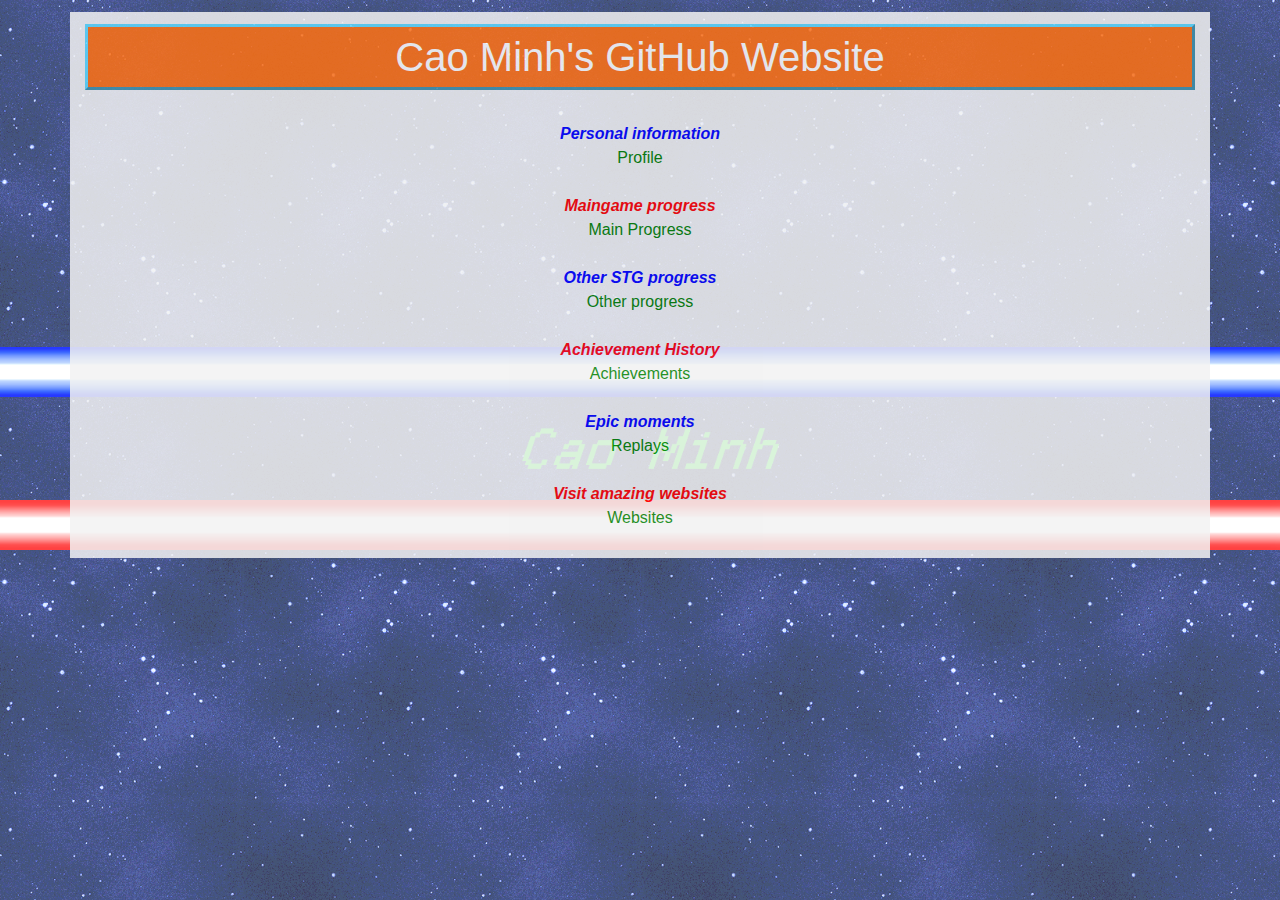
<file: index.html>
<!doctype html>
<html lang="en">
	<head>
		<title>Cao Minh's GitHub Website</title>
		<meta charset = 'utf-8'/>
        <meta http-equiv="X-UA-Compatible" content="IE=edge">
        <meta name="viewport" content="width=device-width, initial-scale=1">
		
		<link rel="stylesheet" href="dependencies/bootstrap/css/bootstrap.min.css">
		<script src="dependencies/jquery/jquery-3.5.1.min.js"></script>
		<script src="dependencies/bootstrap/js/bootstrap.min.js"></script>

		<link rel = 'stylesheet' href = 'general.css'/>
		<link rel = 'stylesheet' href = 'index.css'/>
		<link rel = 'icon' href = 'img/Icon2.ico'/>

	</head>
	
	<body>
		<div class="container main">
			<h1 class="text-center">Cao Minh's GitHub Website</h1>
			<br>
			<p>
				<b><i id='profile'>Personal information</i></b><br>
				<a href = 'profile.html'>Profile</a><br>
				<br>
				<b><i id='mainprogress'>Maingame progress</i></b><br>
				<a href = 'mainprogress.html'>Main Progress</a><br>
				<br>
				<b><i id='subprogress'>Other STG progress</i></b><br>
				<a href = 'subprogress.html'>Other progress</a><br>
				<br>
				<b><i id='achievement'>Achievement History</i></b><br>
				<a href = 'achievement.html'>Achievements</a><br>
				<br>
				<b><i id='replay'>Epic moments</i></b><br>
				<a href = 'replay.html'>Replays</a><br>
				<br>
				<b><i id='web'>Visit amazing websites</i></b><br>
				<a href = 'web.html'>Websites</a><br>
			</p>
		</div>
	</body>
</html>
</file>
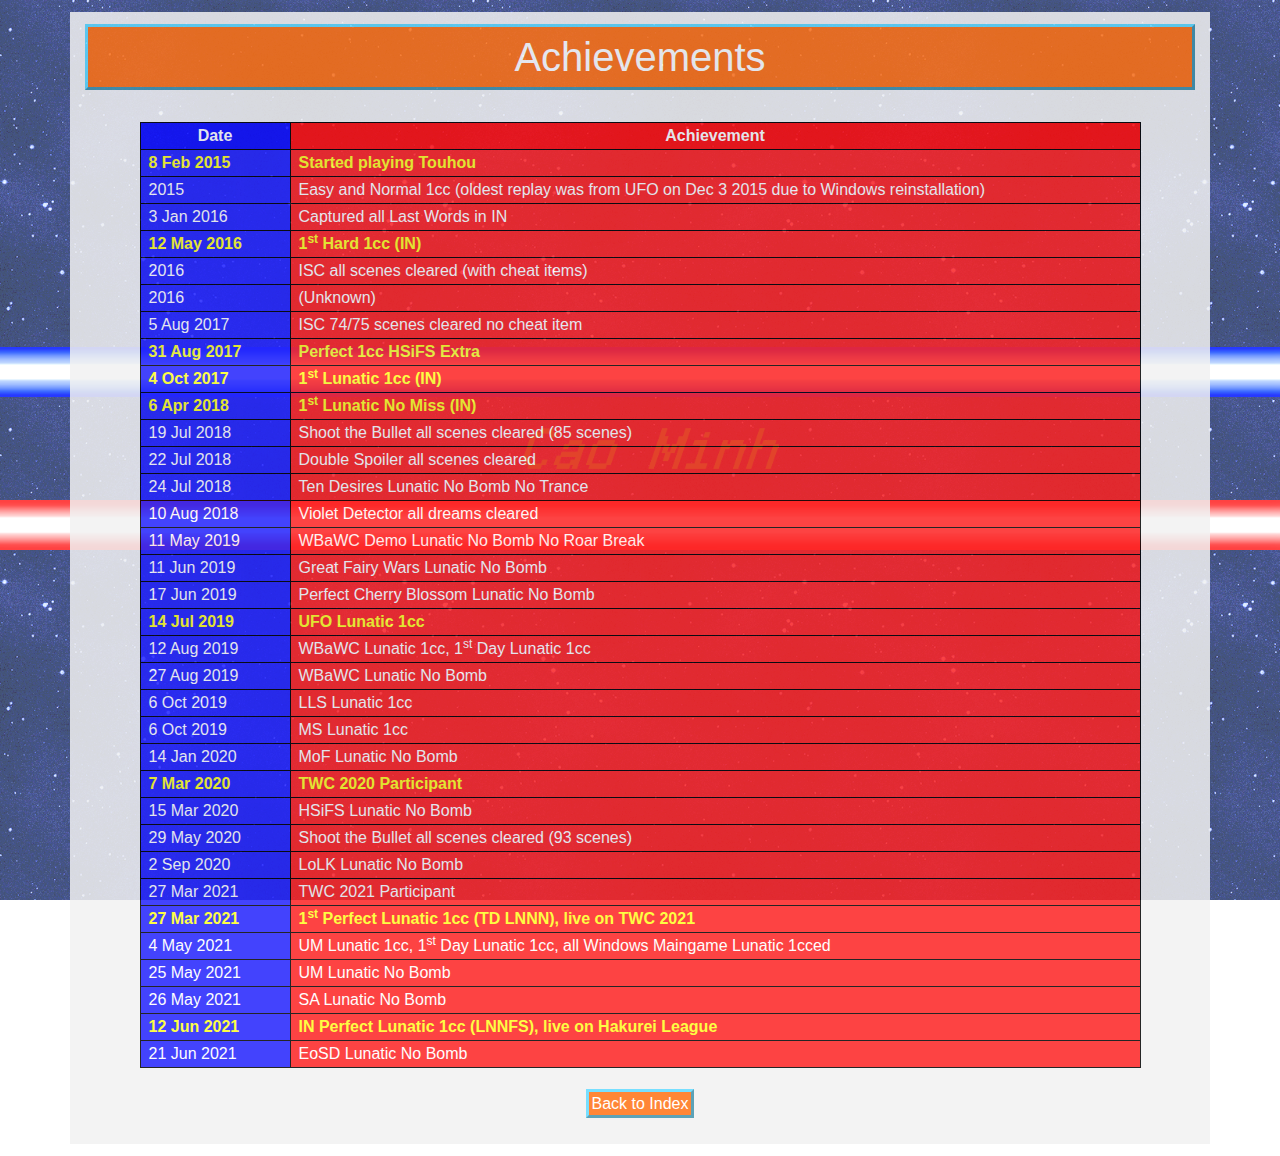
<file: achievement.html>
﻿<!doctype HTML>
<html>
	<head>
		<title>Achievements</title>
		<meta charset = 'utf-8'/>
        <meta http-equiv="X-UA-Compatible" content="IE=edge">
        <meta name="viewport" content="width=device-width, initial-scale=1">
		
		<link rel="stylesheet" href="dependencies/bootstrap/css/bootstrap.min.css">
		<script src="dependencies/jquery/jquery-3.5.1.min.js"></script>
		<script src="dependencies/bootstrap/js/bootstrap.min.js"></script>

		<link rel = 'stylesheet' href = 'general.css'/>
		<link rel = 'stylesheet' href = 'achievement.css'/>
		<link rel = 'icon' href = 'img/Icon2.ico'/>
	</head>
	
	<body>
		<div class="container main">
			<h1 class="text-center">Achievements</h1>
			<br>
			<table>
				<thead>
					<tr style = 'text-align: center'>
						<th class='left'>Date</th>
						<th class='right'>Achievement</th>
					</tr>
				</thead>
                <tbody>
                    <tr>
                        <td class='left ms'>8 Feb 2015</td>
                        <td class='right ms'>Started playing Touhou</td>
                    </tr>
                    <tr>
                        <td class='left'>2015</td>
                        <td class='right'>Easy and Normal 1cc (oldest replay was from UFO on Dec 3 2015 due to Windows reinstallation)</td>
                    </tr>
                    <tr>
                        <td class='left'>3 Jan 2016</td>
                        <td class='right'>Captured all Last Words in IN</td>
                    </tr>
                    <tr>
                        <td class='left ms'>12 May 2016</td>
                        <td class='right ms'>1<sup>st</sup> Hard 1cc (IN)</td>
                    </tr>
                    <tr>
                        <td class='left'>2016</td>
                        <td class='right'>ISC all scenes cleared (with cheat items)</td>
                    </tr>
                    <tr>
                        <td class='left'>2016</td>
                        <td class='right'>(Unknown)</td>
                    </tr>
                    <tr>
                        <td class='left'>5 Aug 2017</td>
                        <td class='right'>ISC 74/75 scenes cleared no cheat item</td>
                    </tr>
                    <tr>
                        <td class='left ms'>31 Aug 2017</td>
                        <td class='right ms'>Perfect 1cc HSiFS Extra</td>
                    </tr>
                    <tr>
                        <td class='left ms'>4 Oct 2017</td>
                        <td class='right ms'>1<sup>st</sup> Lunatic 1cc (IN)</td>
                    </tr>
                    <tr>
                        <td class='left ms'>6 Apr 2018</td>
                        <td class='right ms'>1<sup>st</sup> Lunatic No Miss (IN)</td>
                    </tr>
                    <tr>
                        <td class='left'>19 Jul 2018</td>
                        <td class='right'>Shoot the Bullet all scenes cleared (85 scenes)</td>
                    </tr>
                    <tr>
                        <td class='left'>22 Jul 2018</td>
                        <td class='right'>Double Spoiler all scenes cleared</td>
                    </tr>
                    <tr>
                        <td class='left'>24 Jul 2018</td>
                        <td class='right'>Ten Desires Lunatic No Bomb No Trance</td>
                    </tr>
                    <tr>
                        <td class='left'>10 Aug 2018</td>
                        <td class='right'>Violet Detector all dreams cleared</td>
                    </tr>
                    <tr>
                        <td class='left'>11 May 2019</td>
                        <td class='right'>WBaWC Demo Lunatic No Bomb No Roar Break</td>
                    </tr>
                    <tr>
                        <td class='left'>11 Jun 2019</td>
                        <td class='right'>Great Fairy Wars Lunatic No Bomb</td>
                    </tr>
                    <tr>
                        <td class='left'>17 Jun 2019</td>
                        <td class='right'>Perfect Cherry Blossom Lunatic No Bomb</td>
                    </tr>
                    <tr>
                        <td class='left ms'>14 Jul 2019</td>
                        <td class='right ms'>UFO Lunatic 1cc</td>
                    </tr>
                    <tr>
                        <td class='left'>12 Aug 2019</td>
                        <td class='right'>WBaWC Lunatic 1cc, 1<sup>st</sup> Day Lunatic 1cc</td>
                    </tr>
                    <tr>
                        <td class='left'>27 Aug 2019</td>
                        <td class='right'>WBaWC Lunatic No Bomb</td>
                    </tr>
					<tr>
                        <td class='left'>6 Oct 2019</td>
                        <td class='right'>LLS Lunatic 1cc</td>
					</tr>
					<tr>
                        <td class='left'>6 Oct 2019</td>
                        <td class='right'>MS Lunatic 1cc</td>
					</tr>
					<tr>
                        <td class='left'>14 Jan 2020</td>
                        <td class='right'>MoF Lunatic No Bomb</td>
					</tr>
                    <tr>
                        <td class='left ms'>7 Mar 2020</td>
                        <td class='right ms'>TWC 2020 Participant</td>
                    </tr>
					<tr>
                        <td class='left'>15 Mar 2020</td>
                        <td class='right'>HSiFS Lunatic No Bomb</td>
					</tr>
                    <tr>
                        <td class='left'>29 May 2020</td>
                        <td class='right'>Shoot the Bullet all scenes cleared (93 scenes)</td>
                    </tr>
					<tr>
                        <td class='left'>2 Sep 2020</td>
                        <td class='right'>LoLK Lunatic No Bomb</td>
					</tr>
					<tr>
                        <td class='left'>27 Mar 2021</td>
                        <td class='right'>TWC 2021 Participant</td>
					</tr>
					<tr>
                        <td class='left ms'>27 Mar 2021</td>
                        <td class='right ms'>1<sup>st</sup> Perfect Lunatic 1cc (TD LNNN), live on TWC 2021</td>
					</tr>
                    <tr>
                        <td class='left'>4 May 2021</td>
                        <td class='right'>UM Lunatic 1cc, 1<sup>st</sup> Day Lunatic 1cc, all Windows Maingame Lunatic 1cced</td>
                    </tr>
                    <tr>
                        <td class='left'>25 May 2021</td>
                        <td class='right'>UM Lunatic No Bomb</td>
                    </tr>
                    <tr>
                        <td class='left'>26 May 2021</td>
                        <td class='right'>SA Lunatic No Bomb</td>
                    </tr>
                    <tr>
                        <td class='left ms'>12 Jun 2021</td>
                        <td class='right ms'>IN Perfect Lunatic 1cc (LNNFS), live on Hakurei League</td>
                    </tr>
                    <tr>
                        <td class='left'>21 Jun 2021</td>
                        <td class='right'>EoSD Lunatic No Bomb</td>
                    </tr>
                </tbody>
			</table>
			<br>
			<p><a class = 'btx' href = 'index.html'>Back to Index</a></p>
		</div>
	</body>
</html>
</file>
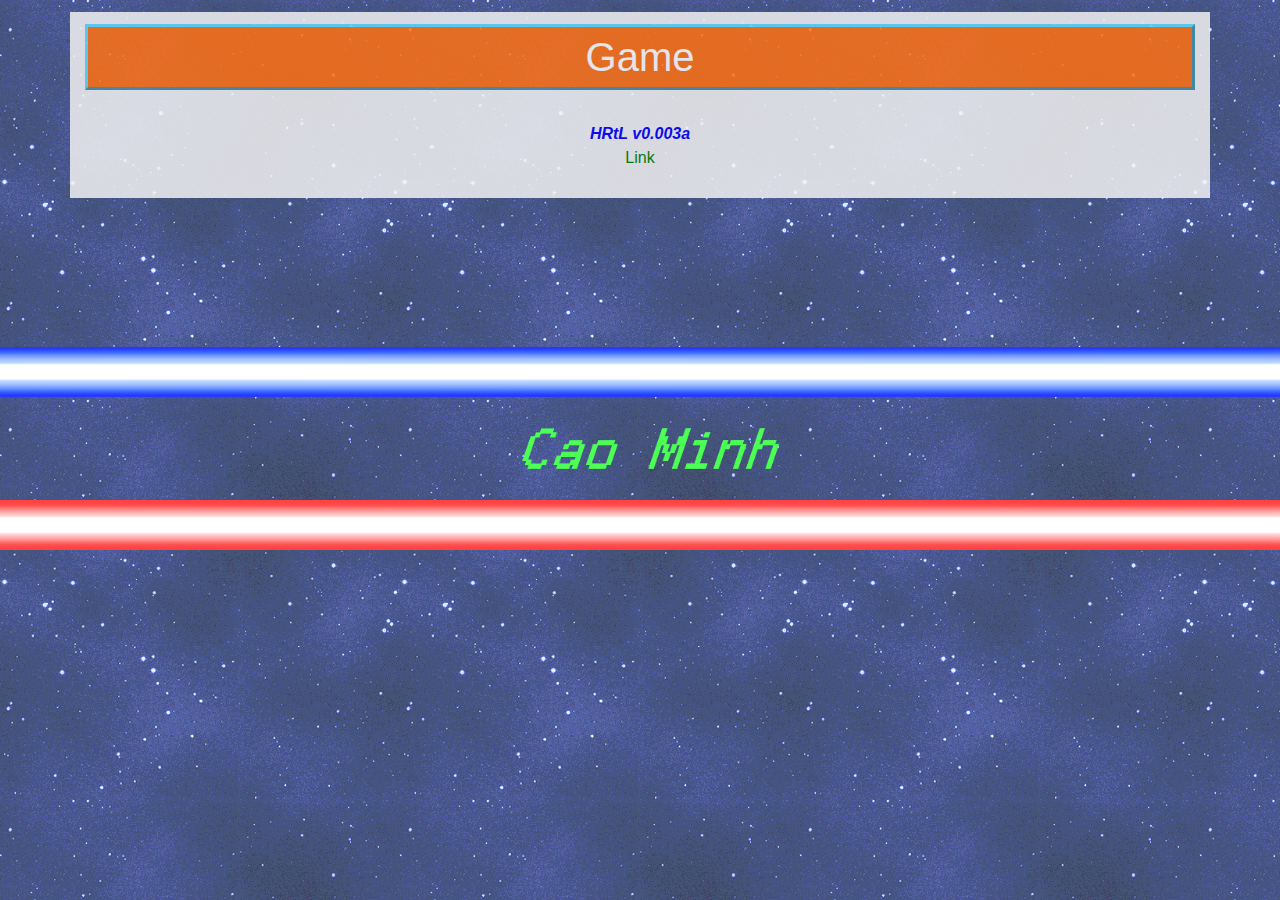
<file: game.html>
<!doctype html>
<html lang="en">
	<head>
		<title>Cao Minh's GitHub Website</title>
		<meta charset = 'utf-8'/>
        <meta http-equiv="X-UA-Compatible" content="IE=edge">
        <meta name="viewport" content="width=device-width, initial-scale=1">
		
		<link rel="stylesheet" href="dependencies/bootstrap/css/bootstrap.min.css">
		<script src="dependencies/jquery/jquery-3.5.1.min.js"></script>
		<script src="dependencies/bootstrap/js/bootstrap.min.js"></script>

		<link rel = 'stylesheet' href = 'general.css'/>
		<link rel = 'stylesheet' href = 'game.css'/>
		<link rel = 'icon' href = 'img/Icon2.ico'/>

	</head>
	
	<body>
		<div class="container main">
			<h1 class="text-center">Game</h1>
			<br>
			<p>
				<b><i id='hrtl'>HRtL v0.003a</i></b><br>
				<a href = 'https://mega.nz/file/ycwDRQiA#61Njds9Z6eKIdd4CD6OL9jx9LzPxo8uu8pqI8fZcU6Y' target="_blank" rel="noopener noreferrer">Link</a><br>
			</p>
		</div>
	</body>
</html>
</file>
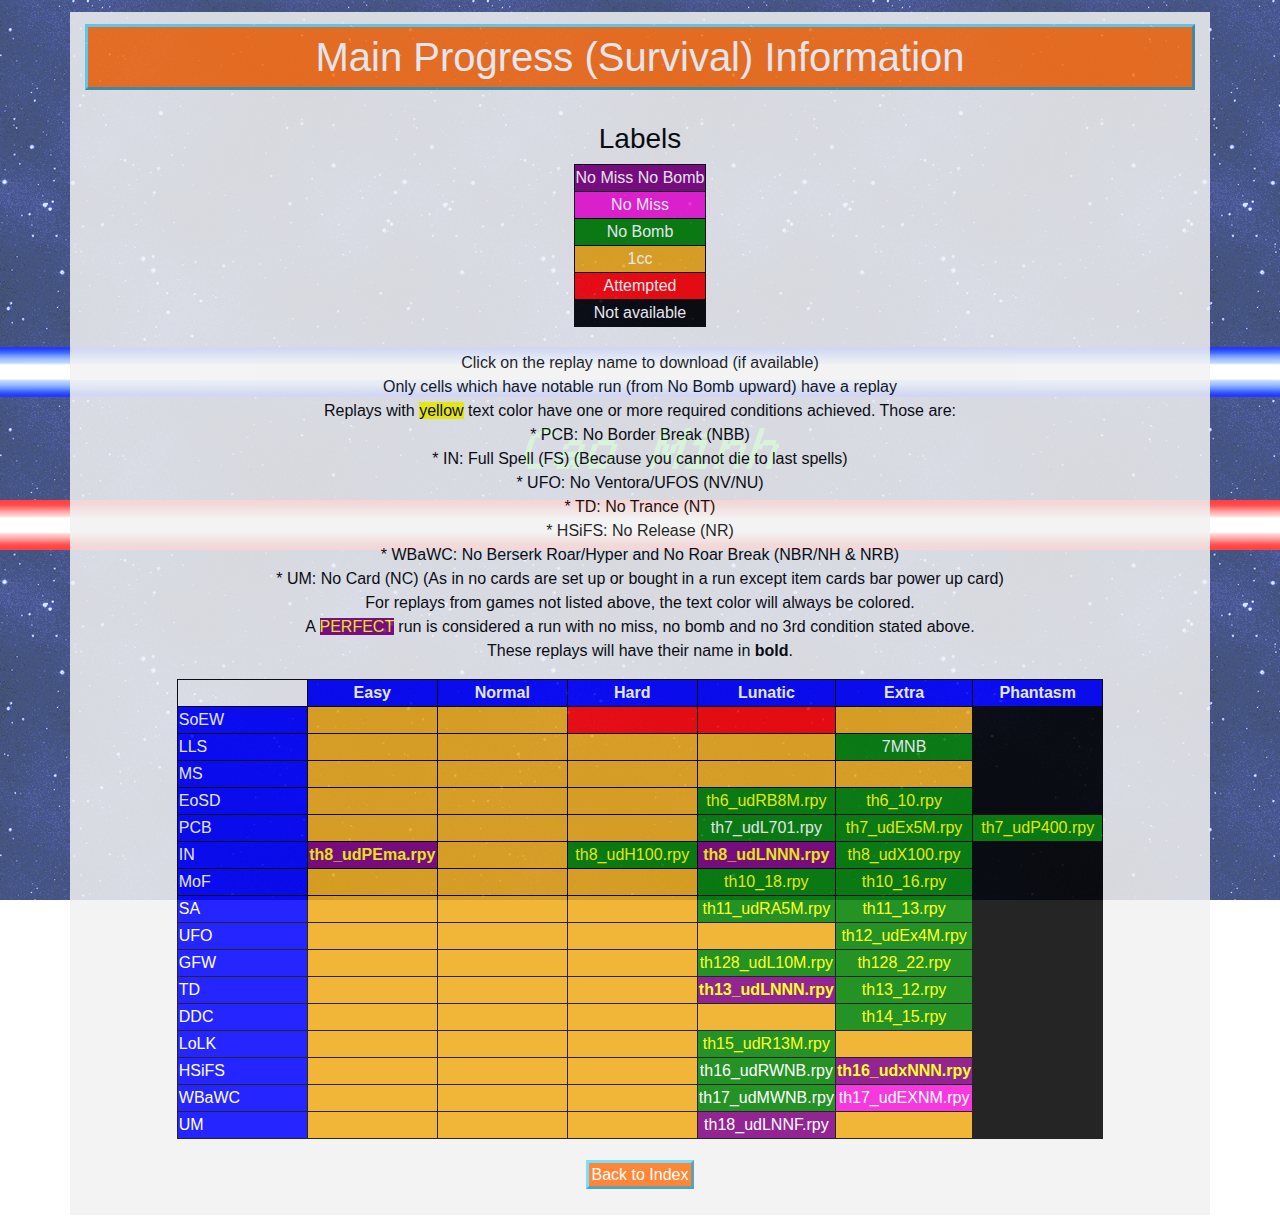
<file: mainprogress.html>
﻿<!doctype html>
<html>
	<head>
		<title>Main Progress</title>
		<meta charset = 'utf-8'/>
        <meta http-equiv="X-UA-Compatible" content="IE=edge">
        <meta name="viewport" content="width=device-width, initial-scale=1">
		
		<link rel="stylesheet" href="dependencies/bootstrap/css/bootstrap.min.css">
		<script src="dependencies/jquery/jquery-3.5.1.min.js"></script>
		<script src="dependencies/bootstrap/js/bootstrap.min.js"></script>

		<link rel = 'stylesheet' href = 'general.css'/>
		<link rel = 'stylesheet' href = 'mainprogress.css'/>
		<link rel = 'icon' href = 'img/Icon2.ico'/>
	</head>
	
	<body>
		<div class="container main">
			<h1 class="text-center">Main Progress (Survival) Information</h1>
			<br>
			<h3 style = 'text-align: center'>Labels</h3>
			<table style = 'margin-left: auto; margin-right: auto; white-space: nowrap;'>
				<tr><td class = 'nn'>No Miss No Bomb</td></tr>
				<tr><td class = 'nm'>No Miss</td></tr>
				<tr><td class = 'nb'>No Bomb</td></tr>
				<tr><td class = 'occ'>1cc</td></tr>
				<tr><td class = 'no'>Attempted</td></tr>
				<tr><td class = 'na'>Not available</td></tr>
			</table>
			<br>
			<p style='text-align:center'>
			Click on the replay name to download (if available)<br>
			Only cells which have notable run (from No Bomb upward) have a replay<br>
			Replays with <span style='background-color: yellow'>yellow</span> text color have one or more required conditions achieved. Those are:<br>
			* PCB: No Border Break (NBB)<br>
			* IN: Full Spell (FS) (Because you cannot die to last spells)<br>
			* UFO: No Ventora/UFOS (NV/NU)<br>
			* TD: No Trance (NT)<br>
			* HSiFS: No Release (NR)<br>
			* WBaWC: No Berserk Roar/Hyper and No Roar Break (NBR/NH & NRB)<br>
			* UM: No Card (NC) (As in no cards are set up or bought in a run except item cards bar power up card)<br>
			For replays from games not listed above, the text color will always be colored.<br>
			A <span class='nn' style='color: yellow;'>PERFECT</span> run is considered a run with no miss, no bomb and no 3rd condition stated above.<br>
			These replays will have their name in <b>bold</b>.<br>
			</p>
			<table id = 'main-table'>
				<thead>
					<tr style = 'text-align: center'>
						<th></th>
						<th class = 'name'>Easy</th>
						<th class = 'name'>Normal</th>
						<th class = 'name'>Hard</th>
						<th class = 'name'>Lunatic</th>
						<th class = 'name'>Extra</th>
						<th class = 'name'>Phantasm</th>
					</tr>
				</thead>
				<tbody>
					<!--Touhou 2-->
					<tr>
						<td class = 'name'>SoEW</td>
						<td class = 'occ'></td>
						<td class = 'occ'></td>
						<td class = 'no'></td>
						<td class = 'no'></td>
						<td class = 'occ'></td>
						<td class = 'na'></td>
					</tr>
					<!--Touhou 4-->
					<tr>
						<td class = 'name'>LLS</td>
						<td class = 'occ'></td>
						<td class = 'occ'></td>
						<td class = 'occ'></td>
						<td class = 'occ'></td>
						<td class = 'nb'>7MNB</td>
						<td class = 'na'></td>
					</tr>
					<!--Touhou 5-->
					<tr>
						<td class = 'name'>MS</td>
						<td class = 'occ'></td>
						<td class = 'occ'></td>
						<td class = 'occ'></td>
						<td class = 'occ'></td>
						<td class = 'occ'></td>
						<td class = 'na'></td>
					</tr>
					<!--Touhou 6-->
					<tr>
						<td class = 'name'>EoSD</td>
						<td class = 'occ'></td>
						<td class = 'occ'></td>
						<td class = 'occ'></td>
						<td class = 'nb'><a style='color:yellow' href = 'replay/th6_udRB8M.rpy'>th6_udRB8M.rpy</a></td>
						<td class = 'nb'><a style='color:yellow' href = 'replay/th6_10.rpy'>th6_10.rpy</a></td>
						<td class = 'na'></td>
					</tr>
					<!--Touhou 7-->
					<tr>
						<td class = 'name'>PCB</td>
						<td class = 'occ'></td>
						<td class = 'occ'></td>
						<td class = 'occ'></td>
						<td class = 'nb'><a style='color:white' href = 'replay/th7_udL701.rpy'>th7_udL701.rpy</a></td>
						<td class = 'nb'><a style='color:yellow' href = 'replay/th7_udEx5M.rpy'>th7_udEx5M.rpy</a></td>
						<td class = 'nb'><a style='color:yellow' href = 'replay/th7_udP400.rpy'>th7_udP400.rpy</a></td>
					</tr>
					<!--Touhou 8-->
					<tr>
						<td class = 'name'>IN</td>
						<td class = 'nn'><a style='color:yellow' href = 'replay/th8_udPEma.rpy'><b>th8_udPEma.rpy</b></a></td>
						<td class = 'occ'></td>
						<td class = 'nb'><a style='color:yellow' href = 'replay/th8_udH100.rpy'>th8_udH100.rpy</a></td>
						<td class = 'nn'><a style='color:yellow' href = 'replay/th8_udLNNN.rpy'><b>th8_udLNNN.rpy</b></a></td>
						<td class = 'nb'><a style='color:yellow' href = 'replay/th8_udX100.rpy'>th8_udX100.rpy</a></td>
						<td class = 'na'></td>
					</tr>
					<!--Touhou 10-->
					<tr>
						<td class = 'name'>MoF</td>
						<td class = 'occ'></td>
						<td class = 'occ'></td>
						<td class = 'occ'></td>
						<td class = 'nb'><a style='color:yellow' href = 'replay/th10_18.rpy'>th10_18.rpy</a></td>
						<td class = 'nb'><a style='color:yellow' href = 'replay/th10_16.rpy'>th10_16.rpy</a></td>
						<td class = 'na'></td>
					</tr>
					<!--Touhou 11-->
					<tr>
						<td class = 'name'>SA</td>
						<td class = 'occ'></td>
						<td class = 'occ'></td>
						<td class = 'occ'></td>
						<td class = 'nb'><a style='color:yellow' href = 'replay/th11_udRA5M.rpy'>th11_udRA5M.rpy</a></td>
						<td class = 'nb'><a style='color:yellow' href = 'replay/th11_13.rpy'>th11_13.rpy</a></td>
						<td class = 'na'></td>
					</tr>
					<!--Touhou 12-->
					<tr>
						<td class = 'name'>UFO</td>
						<td class = 'occ'></td>
						<td class = 'occ'></td>
						<td class = 'occ'></td>
						<td class = 'occ'></td>
						<td class = 'nb'><a style='color:yellow' href = 'replay/th12_udEx4M.rpy'>th12_udEx4M.rpy</a></td>
						<td class = 'na'></td>
					</tr>
					<!--Touhou 12.8-->
					<tr>
						<td class = 'name'>GFW</td>
						<td class = 'occ'></td>
						<td class = 'occ'></td>
						<td class = 'occ'></td>
						<td class = 'nb'><a style='color:yellow' href = 'replay/th128_udL10M.rpy'>th128_udL10M.rpy</a></td>
						<td class = 'nb'><a style='color:yellow' href = 'replay/th128_22.rpy'>th128_22.rpy</a></td>
						<td class = 'na'></td>
					</tr>
					<!--Touhou 13-->
					<tr>
						<td class = 'name'>TD</td>
						<td class = 'occ'></td>
						<td class = 'occ'></td>
						<td class = 'occ'></td>
						<td class = 'nn'><a style='color:yellow' href = 'replay/th13_udLNNN.rpy'><b>th13_udLNNN.rpy</b></a></td>
						<td class = 'nb'><a style='color:yellow' href = 'replay/th13_12.rpy'>th13_12.rpy</a></td>
						<td class = 'na'></td>
					</tr>
					<!--Touhou 14-->
					<tr>
						<td class = 'name'>DDC</td>
						<td class = 'occ'></td>
						<td class = 'occ'></td>
						<td class = 'occ'></td>
						<td class = 'occ'></td>
						<td class = 'nb'><a style='color:yellow' href = 'replay/th14_15.rpy'>th14_15.rpy</a></td>
						<td class = 'na'></td>
					</tr>
					<!--Touhou 15-->
					<tr>
						<td class = 'name'>LoLK</td>
						<td class = 'occ'></td>
						<td class = 'occ'></td>
						<td class = 'occ'></td>
						<td class = 'nb'><a style='color:yellow' href = 'replay/th15_udR13M.rpy'>th15_udR13M.rpy</a></td>
						<td class = 'occ'></td>
						<td class = 'na'></td>
					</tr>
					<!--Touhou 16-->
					<tr>
						<td class = 'name'>HSiFS</td>
						<td class = 'occ'></td>
						<td class = 'occ'></td>
						<td class = 'occ'></td>
						<td class = 'nb'><a style='color:white' href = 'replay/th16_udRWNB.rpy'>th16_udRWNB.rpy</a></td>
						<td class = 'nn'><a style='color:yellow' href = 'replay/th16_udxNNN.rpy'><b>th16_udxNNN.rpy</b></a></td>
						<td class = 'na'></td>
					</tr>
					<!--Touhou 17-->
					<tr>
						<td class = 'name'>WBaWC</td>
						<td class = 'occ'></td>
						<td class = 'occ'></td>
						<td class = 'occ'></td>
						<td class = 'nb'><a style='color:white' href = 'replay/th17_udMWNB.rpy'>th17_udMWNB.rpy</a></td>
						<td class = 'nm'><a style='color:white' href = 'replay/th17_udEXNM.rpy'>th17_udEXNM.rpy</a></td>
						<td class = 'na'></td>
					</tr>
					<!--Touhou 18-->
					<tr>
						<td class = 'name'>UM</td>
						<td class = 'occ'></td>
						<td class = 'occ'></td>
						<td class = 'occ'></td>
						<td class = 'nn'><a style='color:white' href = 'replay/th18_udLNNF.rpy'>th18_udLNNF.rpy</a></td>
						<td class = 'occ'></td>
						<td class = 'na'></td>
					</tr>
				</tbody>
			</table>
			<br>
			<p><a class = 'btx' href = 'index.html'>Back to Index</a></p>
		</div>
	</body>
</html>
</file>
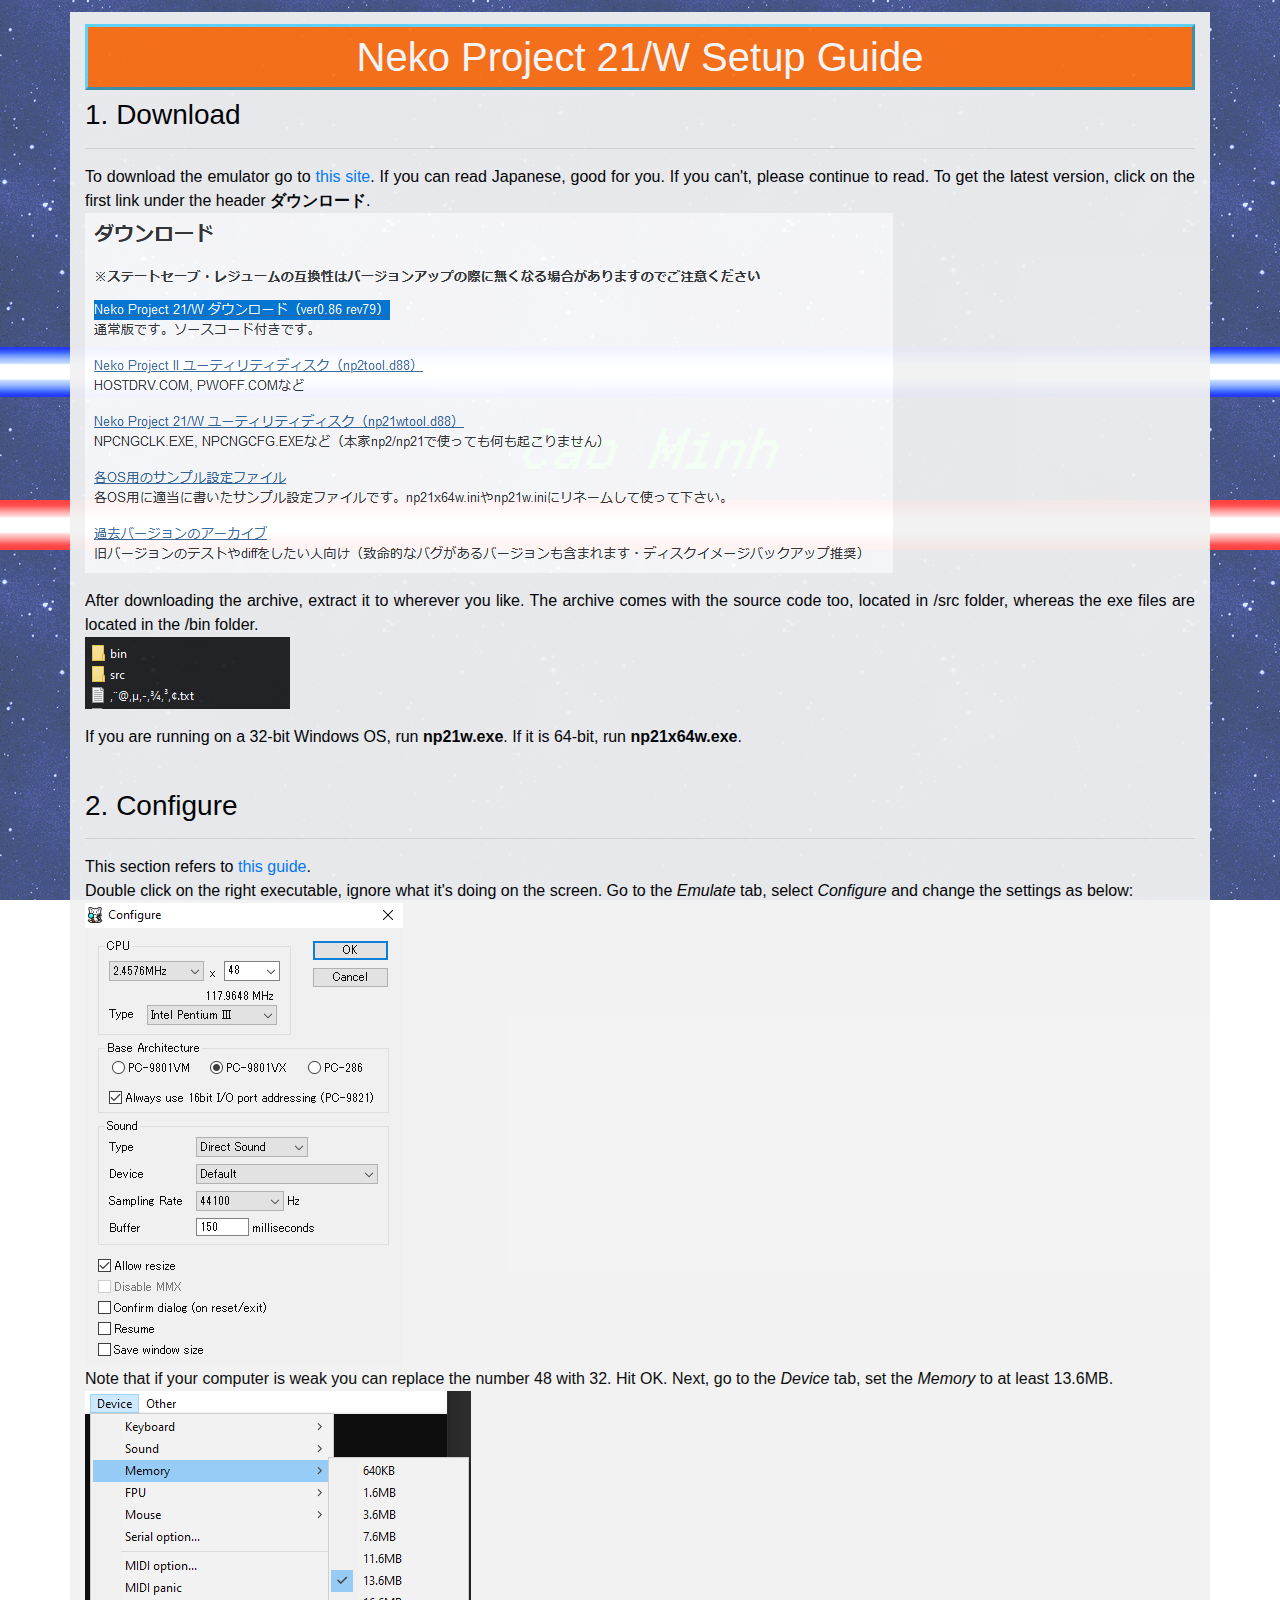
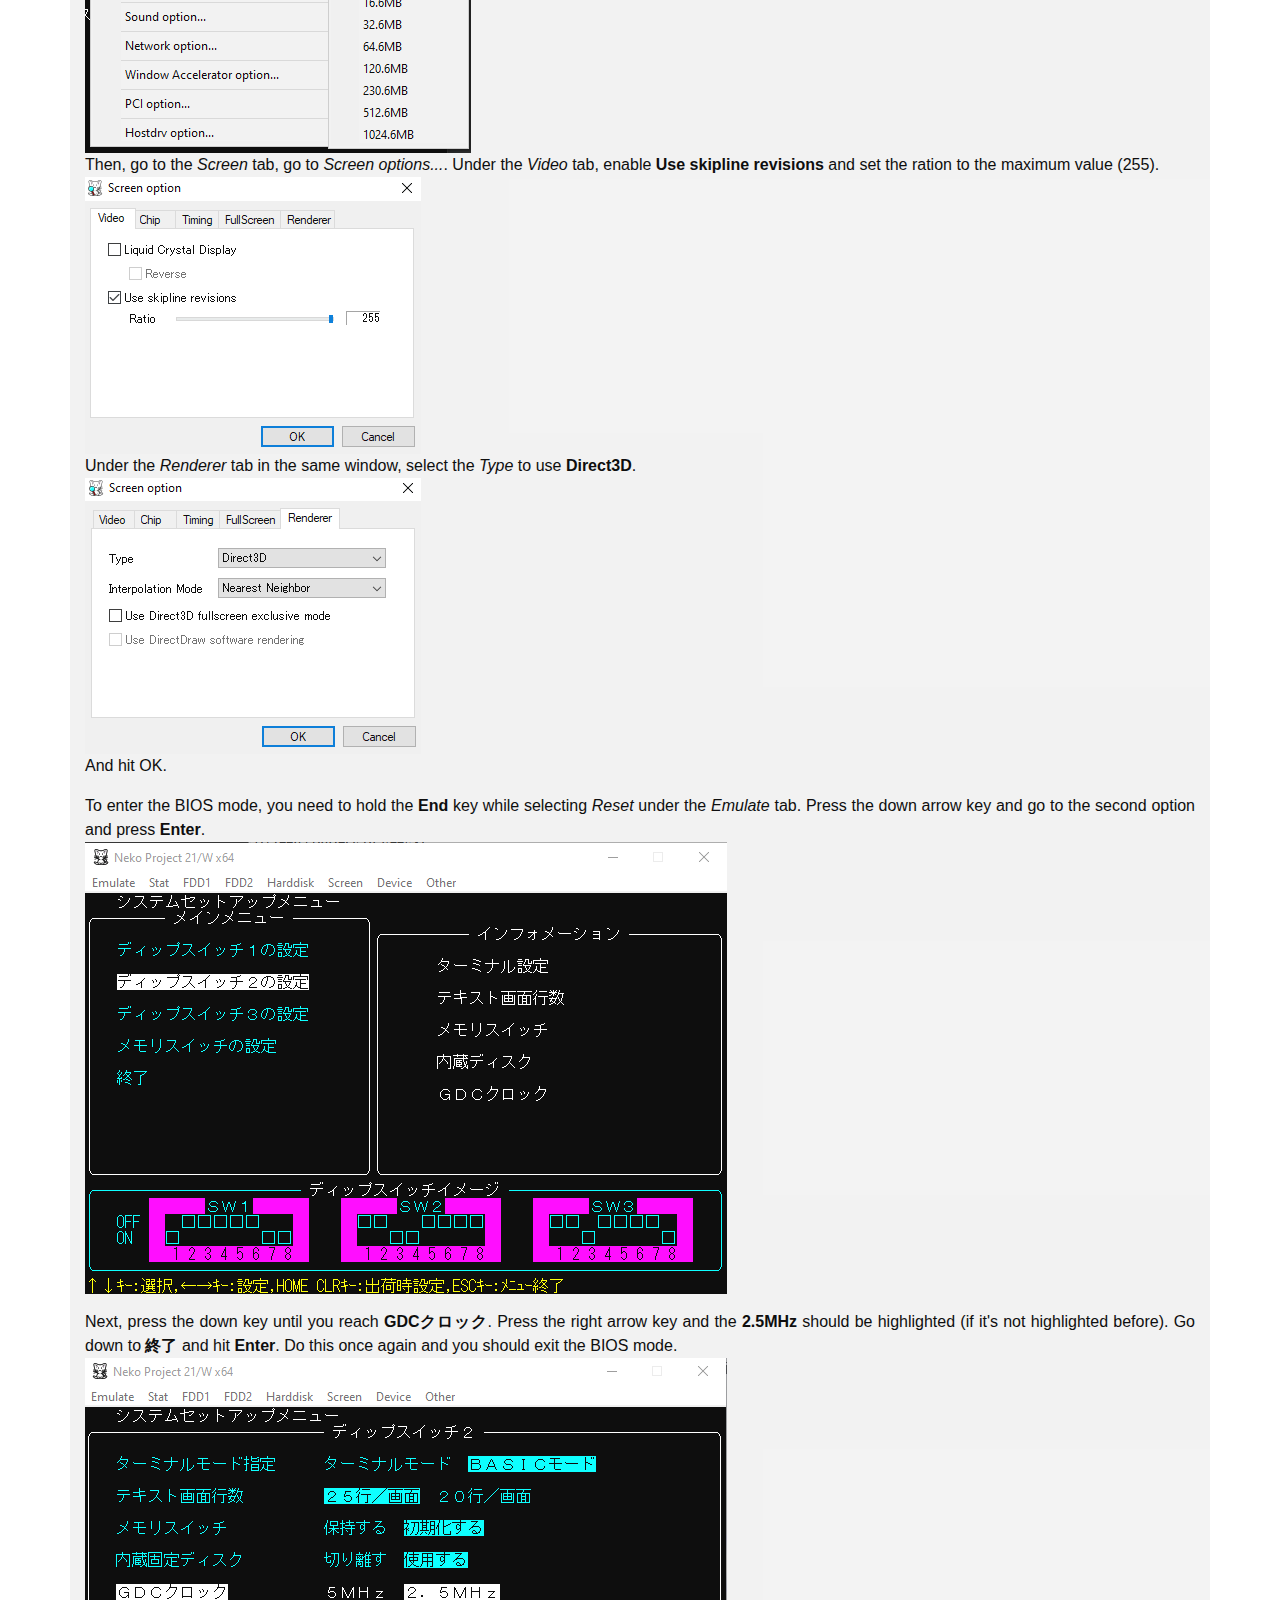
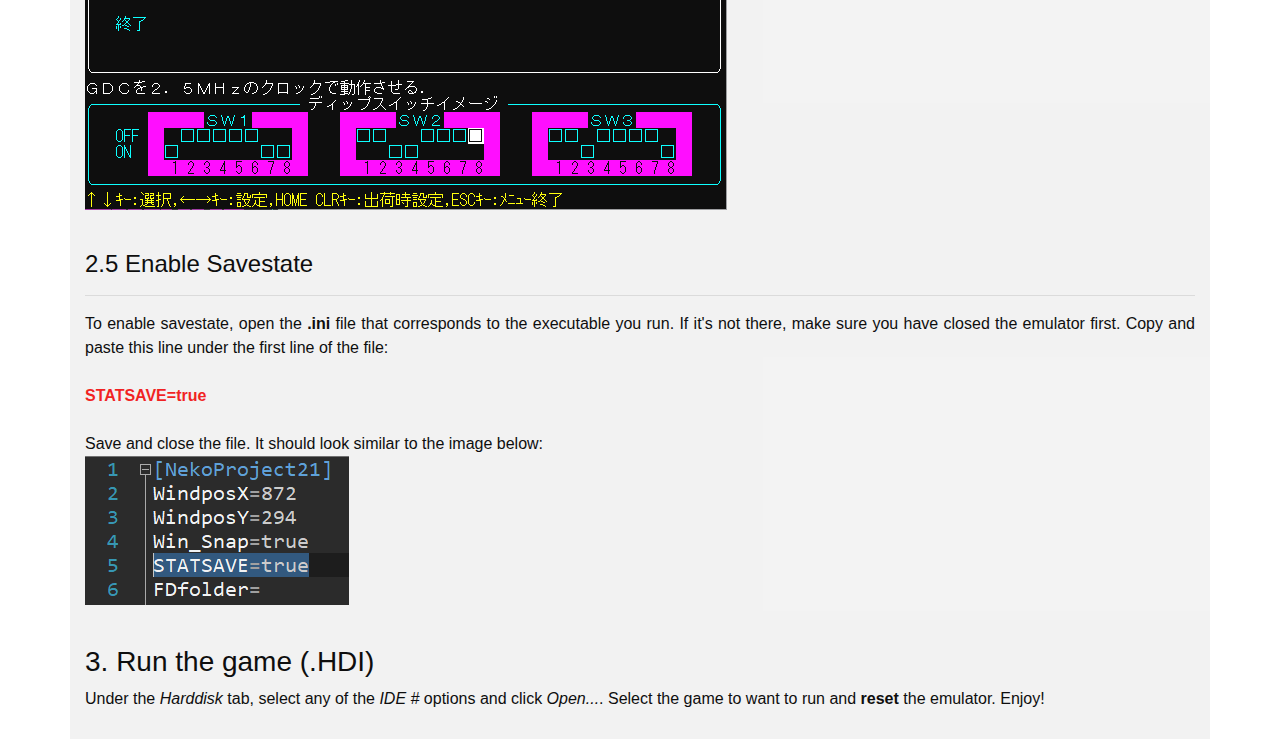
<file: np21w.html>
<!doctype html>
<html lang="en">
	<head>
		<title>Cao Minh's GitHub Website</title>
		<meta charset = 'utf-8'/>
        <meta http-equiv="X-UA-Compatible" content="IE=edge">
        <meta name="viewport" content="width=device-width, initial-scale=1">
		
		<link rel="stylesheet" href="dependencies/bootstrap/css/bootstrap.min.css">
		<script src="dependencies/jquery/jquery-3.5.1.min.js"></script>
		<script src="dependencies/bootstrap/js/bootstrap.min.js"></script>

		<link rel = 'stylesheet' href = 'general.css'/>
		<link rel = 'stylesheet' href = 'np21w.css'/>
		<link rel = 'icon' href = 'img/Icon2.ico'/>
	</head>
	
	<body>
		<div class="container main">
            <h1 class="text-center">Neko Project 21/W Setup Guide</h1>
            <h3>1. Download</h3><hr>
            <p>
            To download the emulator go to <a href="https://sites.google.com/site/np21win/download" target="_blank">this site</a>. If you can read Japanese, good for you. If you can't, please continue to read. To get the latest version, click on the first link under the header <b>ダウンロード</b>.
            <img src="img/np21w/download-1.png">
            </p>
            <p>
            After downloading the archive, extract it to wherever you like. The archive comes with the source code too, located in /src folder, whereas the exe files are located in the /bin folder.
            <img src="img/np21w/download-2.png">
            </p>
            <p>
            If you are running on a 32-bit Windows OS, run <b>np21w.exe</b>. If it is 64-bit, run <b>np21x64w.exe</b>.
            </p>
            <br>
            <h3>2. Configure</h3><hr>
            This section refers to <a href="https://nc-roadgeek.neocities.org/mima/pc98-neko.html" target="_blank">this guide</a>.
            <p>
            Double click on the right executable, ignore what it's doing on the screen. Go to the <i>Emulate</i> tab, select <i>Configure</i> and change the settings as below:
            <img src="img/np21w/configure-1.png">
            Note that if your computer is weak you can replace the number 48 with 32. Hit OK.
            Next, go to the <i>Device</i> tab, set the <i>Memory</i> to at least 13.6MB.
            <img src="img/np21w/configure-2.png">
            Then, go to the <i>Screen</i> tab, go to <i>Screen options...</i>. Under the <i>Video</i> tab, enable <b>Use skipline revisions</b> and set the ration to the maximum value (255).
            <img src="img/np21w/configure-3.png">
            Under the <i>Renderer</i> tab in the same window, select the <i>Type</i> to use <b>Direct3D</b>.
            <img src="img/np21w/configure-4.png">
            And hit OK.
            </p>
            <p>
            To enter the BIOS mode, you need to hold the <b>End</b> key while selecting <i>Reset</i> under the <i>Emulate</i> tab. Press the down arrow key and go to the second option and press <b>Enter</b>.
            <img src="img/np21w/configure-5.png">
            </p>
            <p>
            Next, press the down key until you reach <b>GDCクロック</b>. Press the right arrow key and the <b>2.5MHz</b> should be highlighted (if it's not highlighted before). Go down to <b>終了</b> and hit <b>Enter</b>. Do this once again and you should exit the BIOS mode.
            <img src="img/np21w/configure-6.png">
            </p>
            <br>
            <h4>2.5 Enable Savestate</h4><hr>
            <p>
            To enable savestate, open the <b>.ini</b> file that corresponds to the executable you run. If it's not there, make sure you have closed the emulator first. Copy and paste this line under the first line of the file:<br>
            <br>
            <span style="color:rgb(241, 21, 21)"><b>STATSAVE=true</b></span><br>
            <br>
            Save and close the file. It should look similar to the image below:
            <img src="img/np21w/configure-7.png">
            </p>
            <br>
            <h3>3. Run the game (.HDI)</h3>
            <p>
            Under the <i>Harddisk</i> tab, select any of the <i>IDE #</i> options and click <i>Open...</i>. Select the game to want to run and <b>reset</b> the emulator. Enjoy!
            </p>
		</div>
	</body>
</html>
</file>
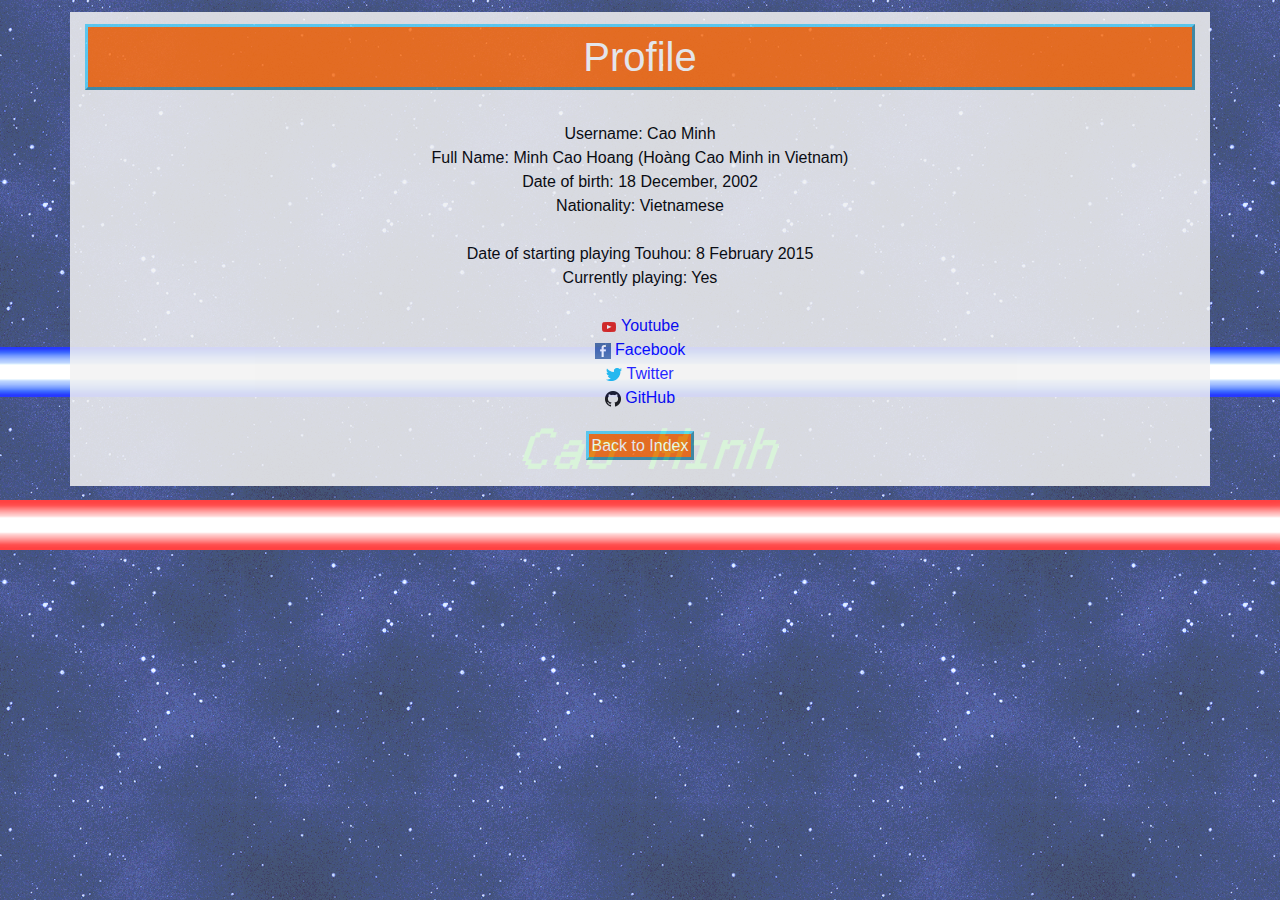
<file: profile.html>
<!doctype html>
<html>
	<head>
		<title>Profile</title>
		<meta charset = 'utf-8'/>
        <meta http-equiv="X-UA-Compatible" content="IE=edge">
        <meta name="viewport" content="width=device-width, initial-scale=1">
		
		<link rel="stylesheet" href="dependencies/bootstrap/css/bootstrap.min.css">
		<script src="dependencies/jquery/jquery-3.5.1.min.js"></script>
		<script src="dependencies/bootstrap/js/bootstrap.min.js"></script>

		<link rel = 'stylesheet' href = 'profile.css'/>
		<link rel = 'stylesheet' href = 'general.css'/>
		<link rel = 'icon' href = 'img/Icon2.ico'/>
	</head>
	
	<body>
		<div class="container main">
			<h1 class="text-center">Profile</h1>
			<p>
				<br>
				Username: Cao Minh<br>
				Full Name: Minh Cao Hoang (Hoàng Cao Minh in Vietnam)<br>
				Date of birth: 18 December, 2002<br>
				Nationality: Vietnamese<br>
				<br>
				Date of starting playing Touhou: 8 February 2015<br>
				Currently playing: Yes<br>
				<br>
				<a href = 'https://www.youtube.com/channel/UCIIZj54ucp_lKOjBqXuF4vQ'><img src = 'img/youtube.png'> Youtube</a><br>
				<a href = 'https://www.facebook.com/profile.php?id=100007438026402'><img src = 'img/facebook.png'> Facebook</a><br>
				<a href = 'https://twitter.com/CaoMinh_Touhou'><img src = 'img/twitter.png' width = '16'> Twitter</a><br>
				<a href = 'https://github.com/hoangcaominh'><img src = 'img/github.ico' width = '16'> GitHub</a><br>
				<br>
				<a class = 'btx' href = 'index.html'>Back to Index</a>
			</p>
		</div>
	</body>
</html>
</file>
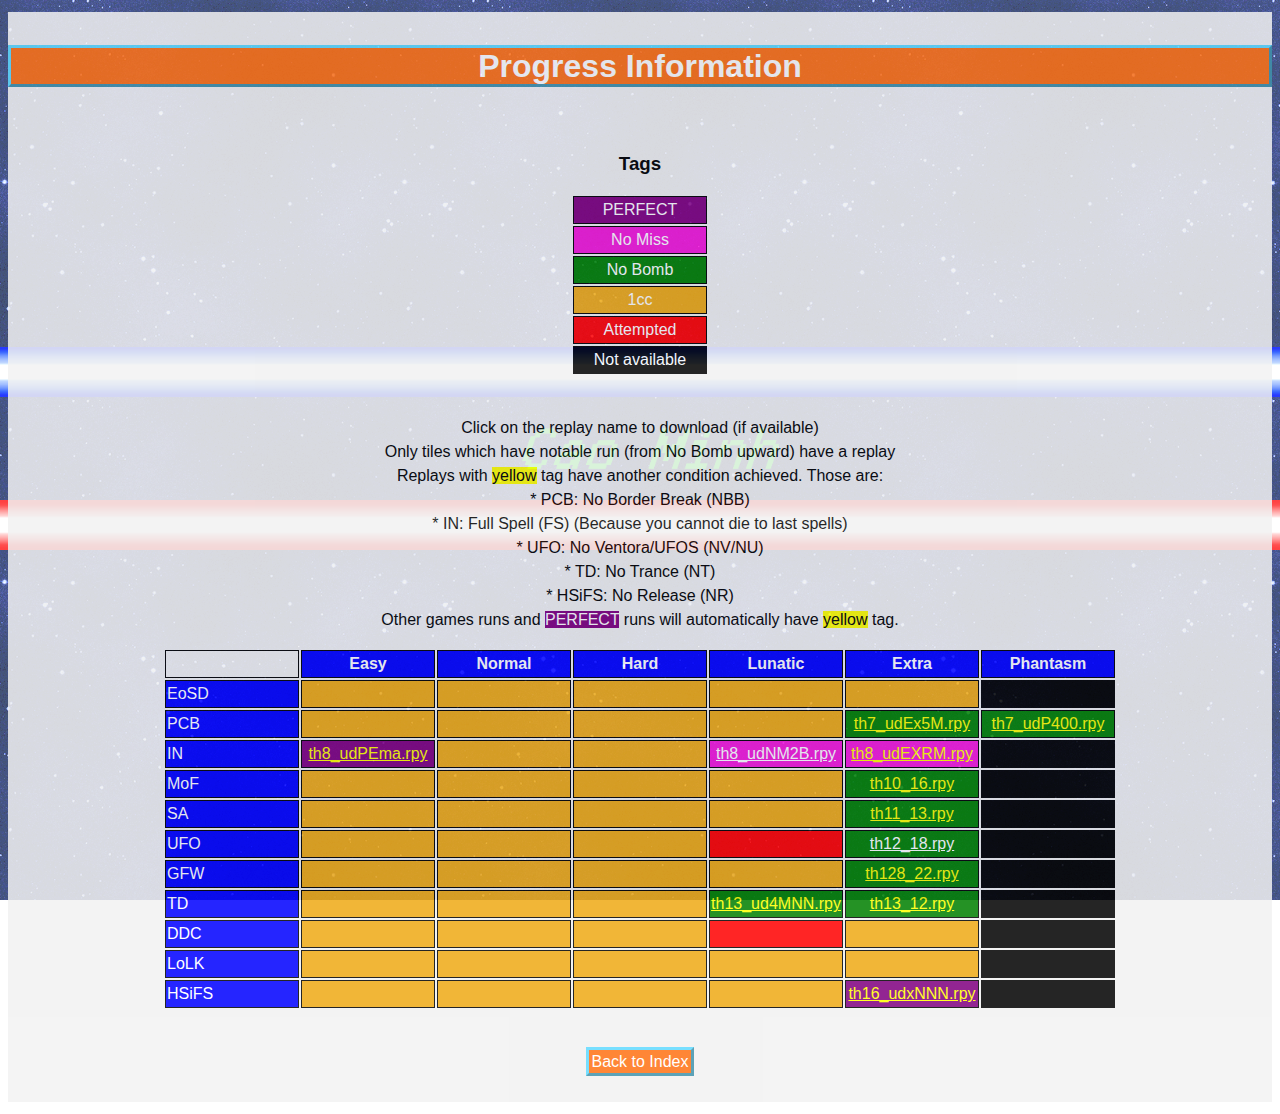
<file: progress.html>
<!doctype html>
<html>
	<head>
		<meta charset = 'utf-8'/>
		<link rel = 'stylesheet' href = 'general.css'/>
		<link rel = 'stylesheet' href = 'progress.css'/>
		<link rel = 'icon' href = 'img/Icon2.ico'/>
		<title>Progress</title>
	</head>
	
	<body>
		<div class = 'main'>
			<h1>Progress Information</h1>
			<br>
			<h3 style = 'text-align: center'>Tags</h3>
			<table style = 'margin-left: auto; margin-right: auto'>
				<tr><td class = 'pr'>PERFECT</td></tr>
				<tr><td class = 'nm'>No Miss</td></tr>
				<tr><td class = 'nb'>No Bomb</td></tr>
				<tr><td class = 'occ'>1cc</td></tr>
				<tr><td class = 'no'>Attempted</td></tr>
				<tr><td class = 'na'>Not available</td></tr>
			</table>
			<br>
			<p style='text-align:center'>
			Click on the replay name to download (if available)<br>
			Only tiles which have notable run (from No Bomb upward) have a replay<br>
			Replays with <span style='background-color: yellow'>yellow</span> tag have another condition achieved. Those are:<br>
			* PCB: No Border Break (NBB)<br>
			* IN: Full Spell (FS) (Because you cannot die to last spells)<br>
			* UFO: No Ventora/UFOS (NV/NU)<br>
			* TD: No Trance (NT)<br>
			* HSiFS: No Release (NR)<br>
			Other games runs and <span class = 'pr' style='color: white'>PERFECT</span> runs will automatically have <span style='background-color: yellow'>yellow</span> tag.<br>
			</p>
			<table id = 'main-table'>
				<thead>
					<tr style = 'text-align: center'>
						<th></th>
						<th class = 'name'>Easy</th>
						<th class = 'name'>Normal</th>
						<th class = 'name'>Hard</th>
						<th class = 'name'>Lunatic</th>
						<th class = 'name'>Extra</th>
						<th class = 'name'>Phantasm</th>
					</tr>
				</thead>
				<tbody>
					<!--Touhou 6-->
					<tr>
						<td class = 'name'>EoSD</td>
						<td class = 'occ'></td>
						<td class = 'occ'></td>
						<td class = 'occ'></td>
						<td class = 'occ'></td>
						<td class = 'occ'></td>
						<td class = 'na'></td>
					</tr>
					<!--Touhou 7-->
					<tr>
						<td class = 'name'>PCB</td>
						<td class = 'occ'></td>
						<td class = 'occ'></td>
						<td class = 'occ'></td>
						<td class = 'occ'></td>
						<td class = 'nb'><a style='color:yellow' href = 'replay/th7_udEx5M.rpy'>th7_udEx5M.rpy</a></td>
						<td class = 'nb'><a style='color:yellow' href = 'replay/th7_udP400.rpy'>th7_udP400.rpy</a></td>
					</tr>
					<!--Touhou 8-->
					<tr>
						<td class = 'name'>IN</td>
						<td class = 'pr'><a style='color:yellow' href = 'replay/th8_udPEma.rpy'>th8_udPEma.rpy</a></td>
						<td class = 'occ'></td>
						<td class = 'occ'></td>
						<td class = 'nm'><a style='color:white' href = 'replay/th8_udNM2B.rpy'>th8_udNM2B.rpy</a></td>
						<td class = 'nm'><a style='color:yellow' href = 'replay/th8_udEXRM.rpy'>th8_udEXRM.rpy</a></td>
						<td class = 'na'></td>
					</tr>
					<!--Touhou 10-->
					<tr>
						<td class = 'name'>MoF</td>
						<td class = 'occ'></td>
						<td class = 'occ'></td>
						<td class = 'occ'></td>
						<td class = 'occ'></td>
						<td class = 'nb'><a style='color:yellow' href = 'replay/th10_16.rpy'>th10_16.rpy</a></td>
						<td class = 'na'></td>
					</tr>
					<!--Touhou 11-->
					<tr>
						<td class = 'name'>SA</td>
						<td class = 'occ'></td>
						<td class = 'occ'></td>
						<td class = 'occ'></td>
						<td class = 'occ'></td>
						<td class = 'nb'><a style='color:yellow' href = 'replay/th11_13.rpy'>th11_13.rpy</a></td>
						<td class = 'na'></td>
					</tr>
					<!--Touhou 12-->
					<tr>
						<td class = 'name'>UFO</td>
						<td class = 'occ'></td>
						<td class = 'occ'></td>
						<td class = 'occ'></td>
						<td class = 'no'></td>
						<td class = 'nb'><a style='color:white' href = 'replay/th12_18.rpy'>th12_18.rpy</a></td>
						<td class = 'na'></td>
					</tr>
					<!--Touhou 12.8-->
					<tr>
						<td class = 'name'>GFW</td>
						<td class = 'occ'></td>
						<td class = 'occ'></td>
						<td class = 'occ'></td>
						<td class = 'occ'></td>
						<td class = 'nb'><a style='color:yellow' href = 'replay/th128_22.rpy'>th128_22.rpy</a></td>
						<td class = 'na'></td>
					</tr>
					<!--Touhou 13-->
					<tr>
						<td class = 'name'>TD</td>
						<td class = 'occ'></td>
						<td class = 'occ'></td>
						<td class = 'occ'></td>
						<td class = 'nb'><a style='color:yellow' href = 'replay/th13_ud4MNN.rpy'>th13_ud4MNN.rpy</a></td>
						<td class = 'nb'><a style='color:yellow' href = 'replay/th13_12.rpy'>th13_12.rpy</a></td>
						<td class = 'na'></td>
					</tr>
					<!--Touhou 14-->
					<tr>
						<td class = 'name'>DDC</td>
						<td class = 'occ'></td>
						<td class = 'occ'></td>
						<td class = 'occ'></td>
						<td class = 'no'></td>
						<td class = 'occ'></td>
						<td class = 'na'></td>
					</tr>
					<!--Touhou 15-->
					<tr>
						<td class = 'name'>LoLK</td>
						<td class = 'occ'></td>
						<td class = 'occ'></td>
						<td class = 'occ'></td>
						<td class = 'occ'></td>
						<td class = 'occ'></td>
						<td class = 'na'></td>
					</tr>
					<!--Touhou 16-->
					<tr>
						<td class = 'name'>HSiFS</td>
						<td class = 'occ'></td>
						<td class = 'occ'></td>
						<td class = 'occ'></td>
						<td class = 'occ'></td>
						<td class = 'pr'><a style='color:yellow' href = 'replay/th16_udxNNN'>th16_udxNNN.rpy</a></td>
						<td class = 'na'></td>
					</tr>
				</tbody>
			</table>
			<br>
			<p><a class = 'btx' href = 'index.html'>Back to Index</a></p>
		</div>
	</body>
</html>
</file>
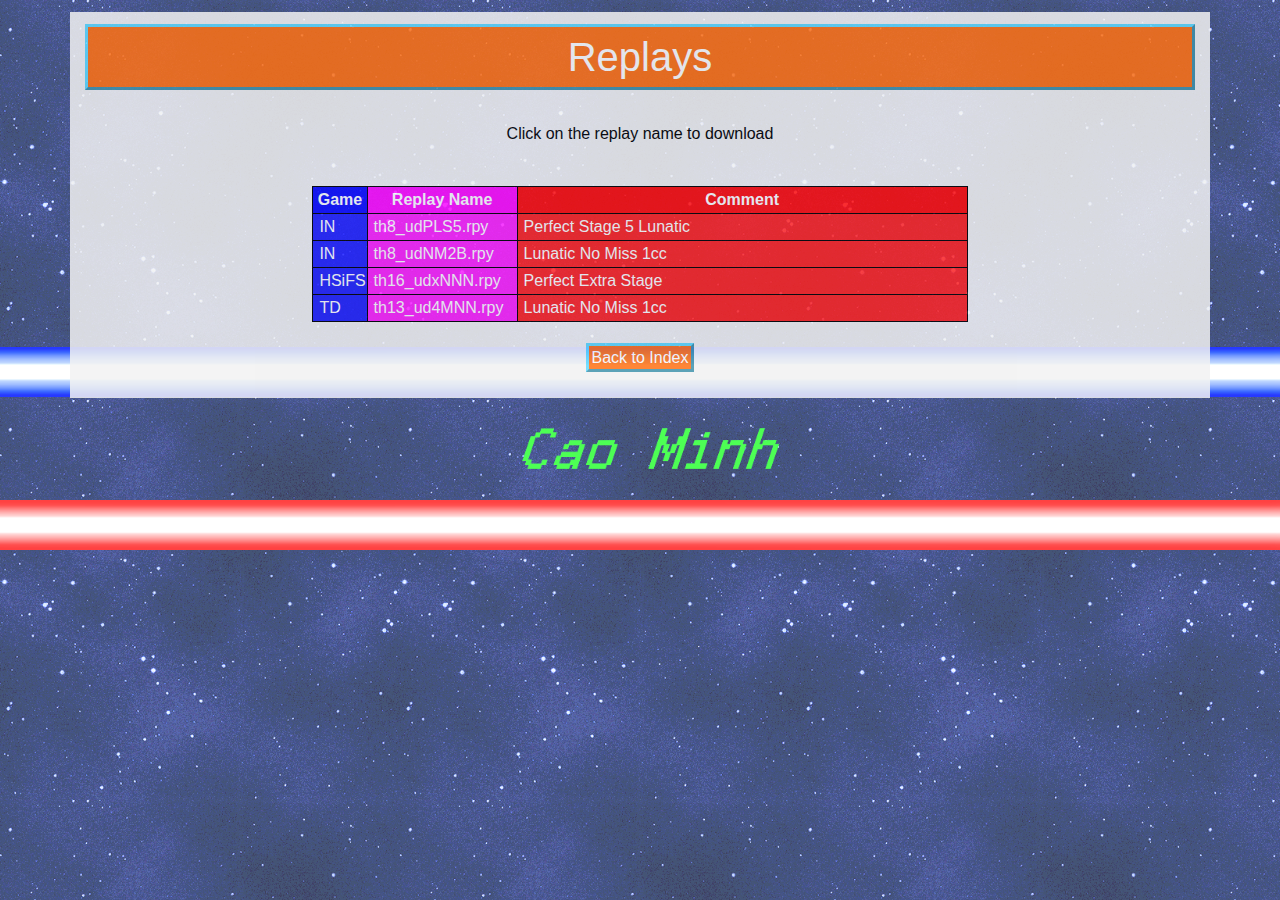
<file: replay.html>
<!doctype html>
<html>
	<head>
		<title>Replays</title>
		<meta charset = 'utf-8'/>
        <meta http-equiv="X-UA-Compatible" content="IE=edge">
        <meta name="viewport" content="width=device-width, initial-scale=1">
		
		<link rel="stylesheet" href="dependencies/bootstrap/css/bootstrap.min.css">
		<script src="dependencies/jquery/jquery-3.5.1.min.js"></script>
		<script src="dependencies/bootstrap/js/bootstrap.min.js"></script>

		<link rel = 'stylesheet' href = 'general.css'/>
		<link rel = 'stylesheet' href = 'replay.css'/>
		<link rel = 'icon' href = 'img/Icon2.ico'/>
	</head>
	
	<body>
		<div class="container main">
			<h1 class="text-center">Replays</h1>
			<br>
			<p>Click on the replay name to download</p>
			<br>
			<table>
				<thead style = 'text-align: center'>
					<tr>
						<th class = 'game'>Game</th>
						<th class = 'rpyname'>Replay Name</th>
						<th class = 'cmt'>Comment</th>
					</tr>
				</thead>
				
				<tbody>
					<tr>
						<td class = 'game'>IN</td>
						<td class = 'rpyname'><a href = 'replay/th8_udPLS5.rpy'>th8_udPLS5.rpy</a></td>
						<td class = 'cmt'>Perfect Stage 5 Lunatic</td>
					</tr>
					<tr>
						<td class = 'game'>IN</td>
						<td class = 'rpyname'><a href = 'replay/th8_udNM2B.rpy'>th8_udNM2B.rpy</a></td>
						<td class = 'cmt'>Lunatic No Miss 1cc</td>
					</tr>
					<tr>
						<td class = 'game'>HSiFS</td>
						<td class = 'rpyname'><a href = 'replay/th16_udxNNN.rpy'>th16_udxNNN.rpy</a></td>
						<td class = 'cmt'>Perfect Extra Stage</td>
					</tr>
					<tr>
						<td class = 'game'>TD</td>
						<td class = 'rpyname'><a href = 'replay/th13_ud4MNN.rpy'>th13_ud4MNN.rpy</a></td>
						<td class = 'cmt'>Lunatic No Miss 1cc</td>
					</tr>
				</tbody>
			</table>
			<br>
			<p><a class = 'btx' href = 'index.html'>Back to Index</a></p>
		</div>
	</body>
</html>
</file>
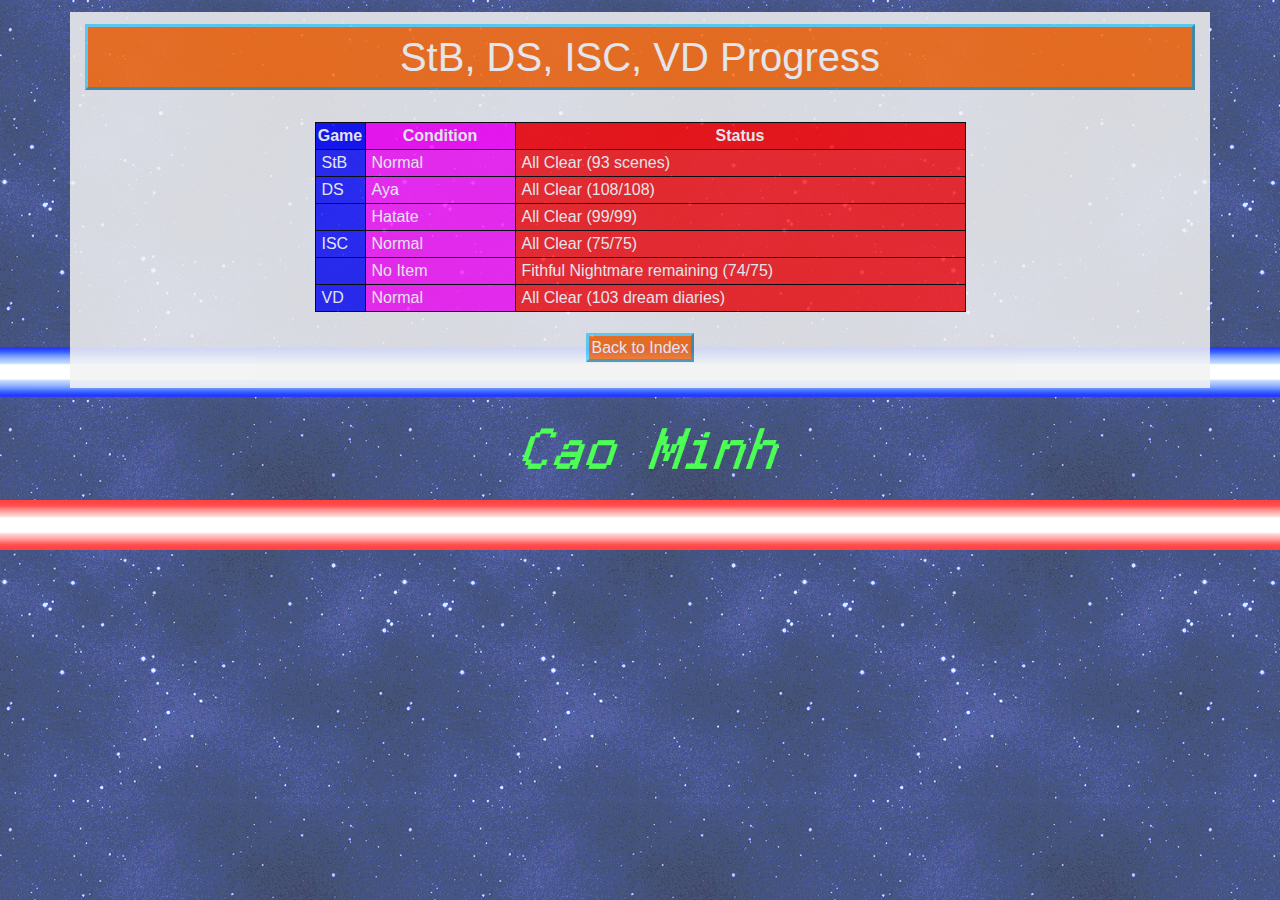
<file: subprogress.html>
<!doctype html>
<html>
	<head>
		<title>Other Progress</title>
		<meta charset = 'utf-8'/>
        <meta http-equiv="X-UA-Compatible" content="IE=edge">
        <meta name="viewport" content="width=device-width, initial-scale=1">
		
		<link rel="stylesheet" href="dependencies/bootstrap/css/bootstrap.min.css">
		<script src="dependencies/jquery/jquery-3.5.1.min.js"></script>
		<script src="dependencies/bootstrap/js/bootstrap.min.js"></script>

		<link rel = 'stylesheet' href = 'general.css'/>
		<link rel = 'stylesheet' href = 'subprogress.css'/>
		<link rel = 'icon' href = 'img/Icon2.ico'/>
	</head>
	
	<body>
		<div class="container main">
			<h1 class="text-center">StB, DS, ISC, VD Progress</h1>
			<br>
			<table>
				<thead style = 'text-align: center'>
					<tr>
						<th class = 'game'>Game</th>
						<th class = 'cond'>Condition</th>
						<th class = 'stat'>Status</th>
					</tr>
				</thead>
				
				<tbody>
					<tr>
						<td class = 'game'>StB</td>
						<td class = 'cond'>Normal</td>
						<td class = 'stat'>All Clear (93 scenes)</td>
					</tr>
					<tr>
						<td class = 'game'>DS</td>
						<td class = 'cond'>Aya</td>
						<td class = 'stat'>All Clear (108/108)</td>
					</tr>
					<tr>	
						<td class = 'game'></td>
						<td class = 'cond'>Hatate</td>
						<td class = 'stat'>All Clear (99/99)</td>
					</tr>
					<tr>
						<td class = 'game'>ISC</td>
						<td class = 'cond'>Normal</td>
						<td class = 'stat'>All Clear (75/75)</td>
					</tr>
					<tr>
						<td class = 'game'></td>
						<td class = 'cond'>No Item</td>
						<td class = 'stat'>Fithful Nightmare remaining (74/75)</td>
					</tr>
					<tr>
						<td class = 'game'>VD</td>
						<td class = 'cond'>Normal</td>
						<td class = 'stat'>All Clear (103 dream diaries)</td>
					</tr>
				</tbody>
			</table>
			<br>
			<p><a class = 'btx' href = 'index.html'>Back to Index</a></p>
		</div>
	</body>
</html>
</file>
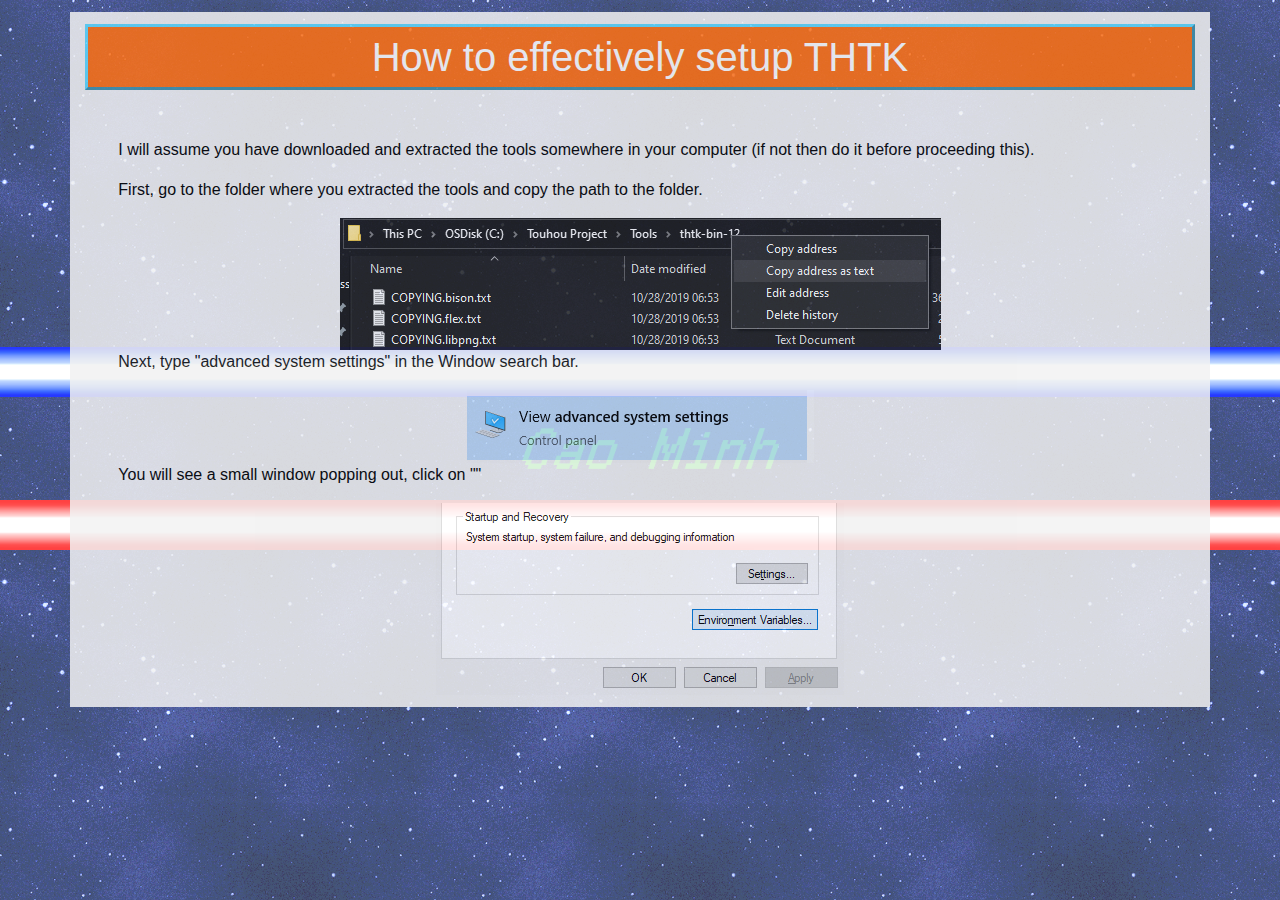
<file: thtk-setup.html>
<!doctype html>
<html lang="en">
	<head>
		<title>THTK Setup</title>
		<meta charset = 'utf-8'/>
        <meta http-equiv="X-UA-Compatible" content="IE=edge">
        <meta name="viewport" content="width=device-width, initial-scale=1">
		
		<link rel="stylesheet" href="dependencies/bootstrap/css/bootstrap.min.css">
		<script src="dependencies/jquery/jquery-3.5.1.min.js"></script>
		<script src="dependencies/bootstrap/js/bootstrap.min.js"></script>

		<link rel = 'stylesheet' href = 'general.css'/>
		<link rel = 'stylesheet' href = 'thtk-setup.css'/>
		<link rel = 'icon' href = 'img/Icon2.ico'/>

	</head>
	
	<body>
		<div class="container main">
			<h1 class="text-center">How to effectively setup THTK</h1>
			<br>
			<p>
                
            </p>
            <div>
                <p>I will assume you have downloaded and extracted the tools somewhere in your computer (if not then do it before proceeding this).<br></p>
            </div>
            <div>
                <p>First, go to the folder where you extracted the tools and copy the path to the folder.</p>
                <img src="img/thtk-setup/1.png" alt="1.png">
            </div>
            <div class="notrans">
                <p>Next, type "advanced system settings" in the Window search bar.</p>
                <img src="img/thtk-setup/2.png" alt="2.png">
                <p>You will see a small window popping out, click on ""</p>
                <img src="img/thtk-setup/3.png" alt="3.png">
            </div>
		</div>
	</body>
</html>
</file>
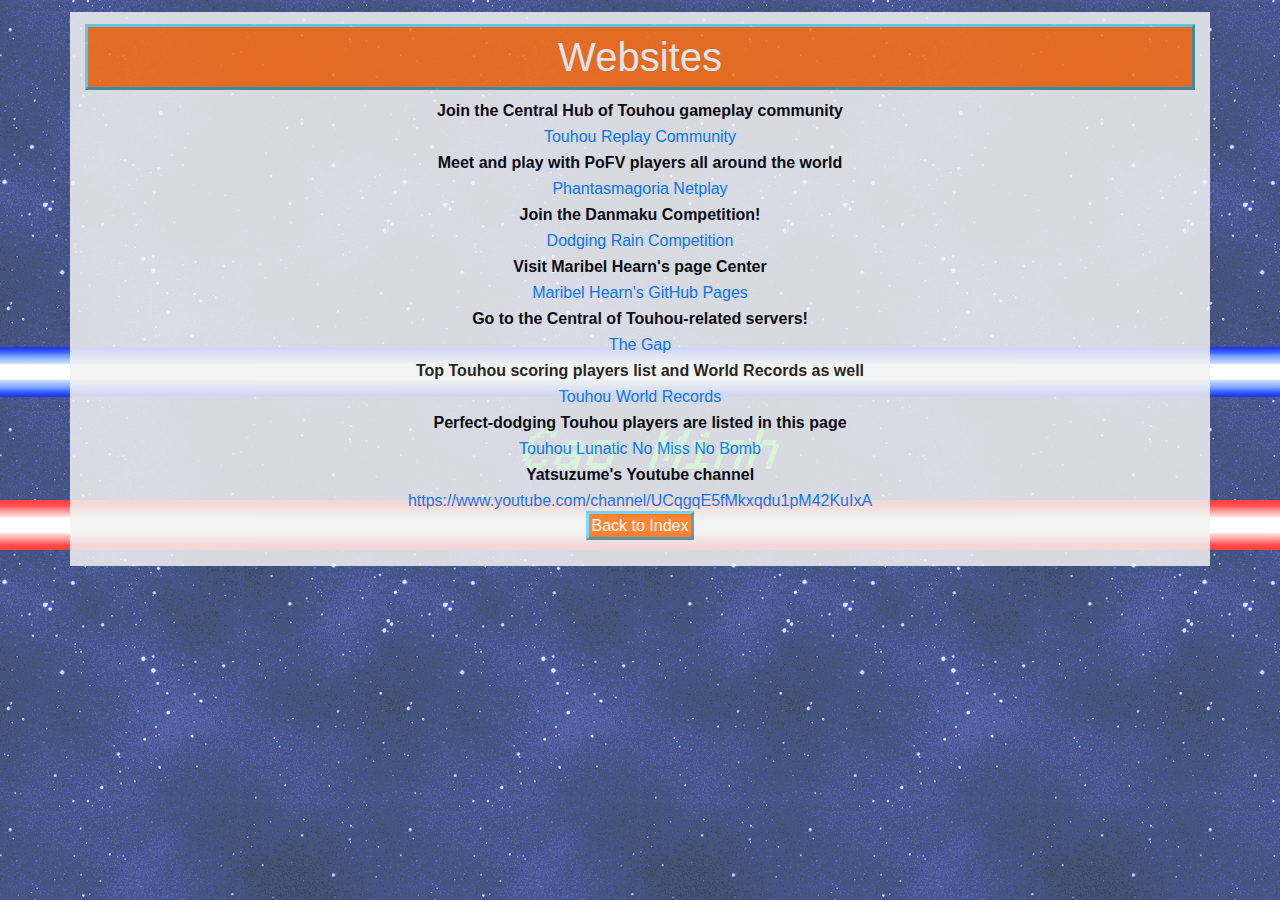
<file: web.html>
<!doctype html>
<html>
	<head>
		<title>Websites</title>
		<meta charset='utf-8'/>
        <meta http-equiv="X-UA-Compatible" content="IE=edge">
        <meta name="viewport" content="width=device-width, initial-scale=1">
		
		<link rel="stylesheet" href="dependencies/bootstrap/css/bootstrap.min.css">
		<script src="dependencies/jquery/jquery-3.5.1.min.js"></script>
		<script src="dependencies/bootstrap/js/bootstrap.min.js"></script>

		<link rel = 'stylesheet' href = 'general.css'/>
		<link rel = 'stylesheet' href = 'web.css'/>
		<link rel = 'icon' href = 'img/Icon2.ico'/>
	</head>
	
	<body>
		<div class="container main">
			<h1 class="text-center">Websites</h1>
			<table>
				<tr class='title'><th>Join the Central Hub of Touhou gameplay community</th></tr>
				<tr class='link'><td><a href='https://discord.gg/xU3utzg'>Touhou Replay Community</a></td></tr>
				<tr class='title'><th>Meet and play with PoFV players all around the world</th></tr>
				<tr class='link'><td><a href='https://discord.gg/2QPPPpE'>Phantasmagoria Netplay</a></td></tr>
				<tr class='title'><th>Join the Danmaku Competition!</th></tr>
				<tr class='link'><td><a href='https://maribelhearn.github.io/drc'>Dodging Rain Competition</a></td></tr>
				<tr class='title'><th>Visit Maribel Hearn's page Center</td></tr>
				<tr class='link'><td><a href='https://maribelhearn.github.io/'>Maribel Hearn's GitHub Pages</a></td></tr>
				<tr class='title'><th>Go to the Central of Touhou-related servers!</th></tr>
				<tr class='link'><td><a href='https://discord.gg/R6KQuZs'>The Gap</a></td></tr>
				<tr class='title'><th>Top Touhou scoring players list and World Records as well</th></tr>
				<tr class='link'><td><a href='https://maribelhearn.github.io/wr'>Touhou World Records</a></td></tr>
				<tr class='title'><th>Perfect-dodging Touhou players are listed in this page</th></tr>
				<tr class='link'><td><a href='https://maribelhearn.github.io/lnn'>Touhou Lunatic No Miss No Bomb</a></td></tr>
				<tr class='title'><th>Yatsuzume's Youtube channel</th></tr>
				<tr class='link'><td><a href='https://youtu.be/dQw4w9WgXcQ'>https://www.youtube.com/channel/UCqgqE5fMkxqdu1pM42KuIxA</a></td></tr>
			</table>
		
		<p><a class = 'btx' href = 'index.html'>Back to Index</a></p>
		</div>
	</body>
</html>
</file>
<file: general.css>
body
{
	background: url("img/background.png") center no-repeat fixed;
	background-size: cover;
	font-family: Arial;
	color: black;
}
h1
{
	background-color: rgb(255, 113, 20);
	border: outset;
	border-color: rgb(96, 218, 255);
	padding: 6px 6px 6px 6px;
	color: white;
	z-index: 1;
}
img {
    max-width: 100%;
    max-height: 100%;
}
.main
{
	/*0, 165, 245*/
	background-color: #f2f2f2;
	opacity: 0.85;
	margin-top: 12px;
	margin-bottom: 12px;
	padding-top: 12px;
	padding-bottom: 12px;
	line-height: 24px;
}
.btx
{
	background-color: rgb(255, 113, 20);
	border: outset;
	border-color: rgb(96, 218, 255);
	padding: 3px 3px 3px 3px;
	text-decoration: none;
	color: white;
}
.btx:hover
{
	border: none;
	color: rgb(96, 218, 255);
	text-decoration: none;
}
h1
{
	text-align: center;
}
p
{
	text-align: center;
}
a
{
	text-align: center;
}
thead, tbody
{
	text-align: left;
	color: white;
}
</file>
<file: index.css>
#profile, #subprogress, #replay {
	color: blue;	/*blue*/
}
#mainprogress, #achievement, #web {
	color: red;	/*red*/
}
a {
	color: green;
}
a:hover {
	background-color: green;
	padding: 3px 3px 3px 3px;
	color: white;
	text-decoration: none;
}
</file>
<file: achievement.css>
table, th
{
	border: 1px solid black;
	border-collapse: collapse;
	
	margin-left: auto;
	margin-right: auto;
	overflow-x: auto;
}
thead
{
	opacity: 0.95;
}
td
{
	border: 1px solid black;
	padding-left: 8px;
	padding-right: 8px;
	opacity: 0.85;
}
a
{
	color: blue;
}
.left
{
	width: 150px;
	background-color: blue;
}
.right
{
	width: 850px;
	background-color: red;
}
.ms
{
	color: yellow;
	font-weight: bold;
}
tr:hover
{
	color: #00ff00;
	font-weight: bold;
}
</file>
<file: game.css>
#hrtl {
	color: blue;	/*blue*/
}

a {
	color: green;
}
a:hover {
	background-color: green;
	padding: 3px 3px 3px 3px;
	color: white;
	text-decoration: none;
}
</file>
<file: mainprogress.css>
th, td
{
	width: 130px;
	border: #000000 solid;
	border-width: 1px;
	color: white;
}
#main-table
{
	/* position the table in the middle */
	margin-left: auto;
    margin-right: auto;
	overflow-x: auto;
}
.name
{
	background-color: blue;
}
.na
{
	background-color: black;
	text-align: center;
}
.no
{
	background-color: red;
	text-align: center;
}
.occ
{
	background-color: rgb(239,170, 21);
	text-align: center;
}
.nm
{
	background-color: rgb(245, 23, 218);
	text-align: center;
}
.nb
{
	background-color: green;
	text-align: center;
}
.nn
{
	background-color: purple;
	text-align: center;
}
a
{
	color: blue;
}
</file>
<file: np21w.css>
.main {
    opacity: 0.94;
}
img {
    display: block;
    opacity: 1;
}
p {
    text-align: justify;
}
</file>
<file: profile.css>
a {
	color: blue;
}
</file>
<file: progress.css>
th, td
{
	width: 130px;
	border: #000000 solid;
	border-width: 1px;
	color: white;
}
#main-table
{
	/* position the table in the middle */
	margin-left: auto;
    margin-right: auto;
	overflow-x: auto;
}
.name
{
	background-color: blue;
}
.na
{
	background-color: black;
	text-align: center;
}
.no
{
	background-color: red;
	text-align: center;
}
.occ
{
	background-color: rgb(239,170, 21);
	text-align: center;
}
.nm
{
	background-color: rgb(245, 23, 218);
	text-align: center;
}
.nb
{
	background-color: green;
	text-align: center;
}
.pr
{
	background-color: purple;
	text-align: center;
}
a
{
	color: blue;
}
</file>
<file: replay.css>
table, th
{
	border: 1px solid black;
	border-collapse: collapse;
	
	margin-left: auto;
	margin-right: auto;
	overflow-x: auto;
}
thead
{
	opacity: 0.95;
}
td
{
	border: 1px solid black;
	border-collapse: collapse;
	
	padding-left: 6px;
	opacity: 0.85;
}
a
{
	color: white;
}
a:hover
{
	color: #00ff00;
}
tr:hover
{
	color: #00ff00;
	font-weight: bold;
}
.game
{
	background-color: blue;
	width: 50px;
}
.rpyname
{
	background-color: magenta;
	width: 150px;
	color: white;
}
.cmt
{
	background-color: red;
	width: 450px;
}
</file>
<file: subprogress.css>
table, th
{
	border: 1px solid black;
	border-collapse: collapse;
	
	margin-left: auto;
	margin-right: auto;
	overflow-x: auto;
}
thead
{
	opacity: 0.95;
}
td
{
	border: 1px solid black;
	border-collapse: collapse;
	
	padding-left: 6px;
	opacity: 0.85;
}
a
{
	color: white;
}
a:hover
{
	color: #00ff00;
}
tr:hover
{
	color: #00ff00;
	font-weight: bold;
}
.game
{
	background-color: blue;
	width: 50px;
}
.cond
{
	background-color: magenta;
	width: 150px;
	color: white;
}
.stat
{
	background-color: red;
	width: 450px;
}
</file>
<file: thtk-setup.css>
p
{
    margin-left: 3%;
    margin-right: 3%;
    text-align: justify;
}
img
{
    display: block;
    margin-left: auto;
    margin-right: auto;
}
.notrans
{
    opacity: 1;
}
</file>
<file: web.css>
table {
	margin-left: auto;
	margin-right: auto;
	overflow-x: auto;
}
td, th {
	text-align: center;
}
.title {
	color: black;
}
.link {
	
}
</file>
